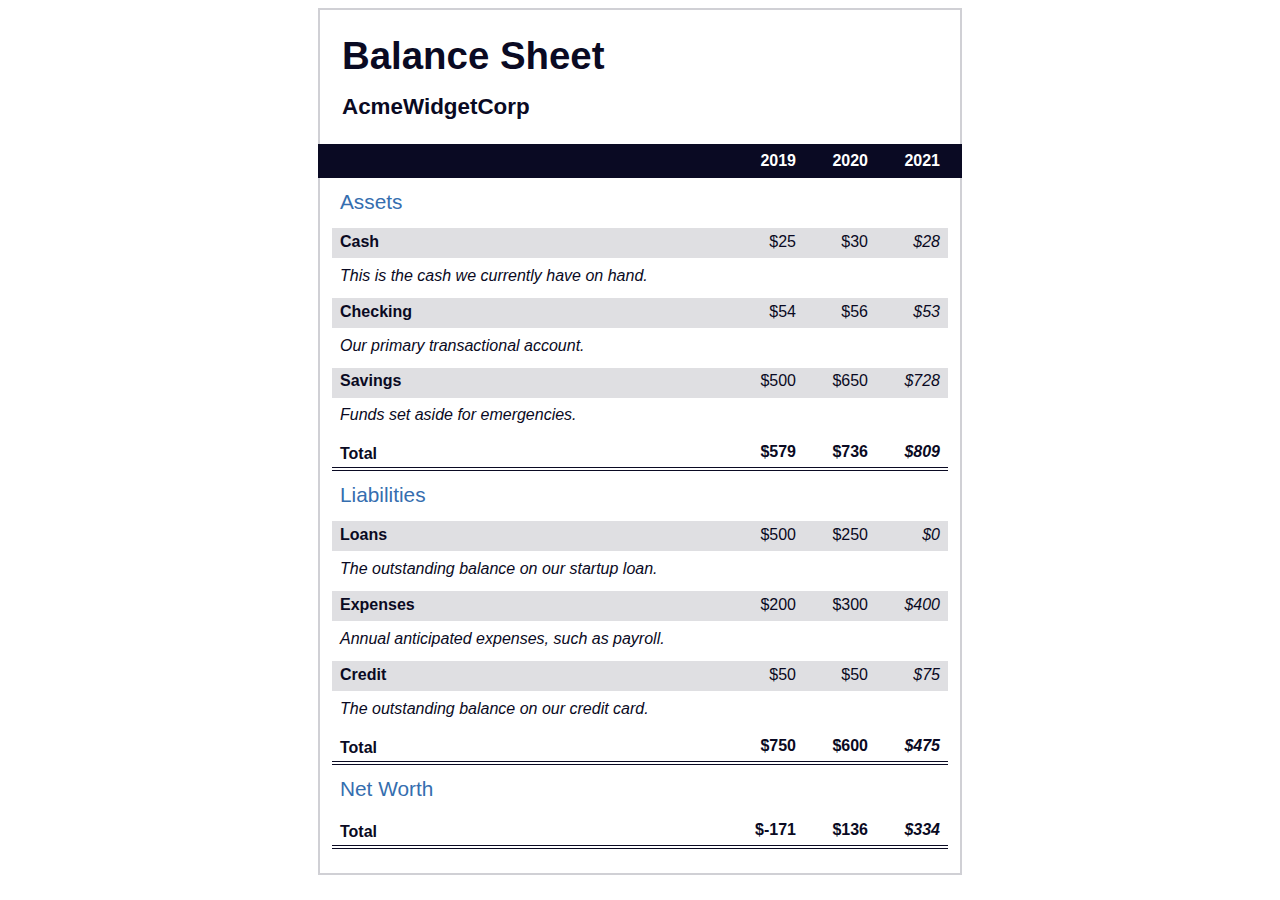
<file: balanceSheet/index.html>
<!DOCTYPE html>
<html lang="en">
  <head>
    <meta charset="UTF-8">
    <meta name="viewport" content="width=device-width, initial-scale=1.0">
    <title>Balance Sheet</title>
    <link rel="stylesheet" href="./styles.css">
  </head>
  <body>
    <main>
      <section>
        <h1>
          <span class="flex">
            <span>AcmeWidgetCorp</span>
            <span>Balance Sheet</span>
          </span>
        </h1>
        <div id="years" aria-hidden="true">
          <span class="year">2019</span>
          <span class="year">2020</span>
          <span class="year">2021</span>
        </div>
        <div class="table-wrap">
          <table>
            <caption>Assets</caption>
            <thead>
              <tr>
                <td></td>
                <th><span class="sr-only year">2019</span></th>
                <th><span class="sr-only year">2020</span></th>
                <th class="current"><span class="sr-only year">2021</span></th>
              </tr>
            </thead>
            <tbody>
              <tr class="data">
                <th>Cash <span class="description">This is the cash we currently have on hand.</span></th>
                <td>$25</td>
                <td>$30</td>
                <td class="current">$28</td>
              </tr>
              <tr class="data">
                <th>Checking <span class="description">Our primary transactional account.</span></th>
                <td>$54</td>
                <td>$56</td>
                <td class="current">$53</td>
              </tr>
              <tr class="data">
                <th>Savings <span class="description">Funds set aside for emergencies.</span></th>
                <td>$500</td>
                <td>$650</td>
                <td class="current">$728</td>
              </tr>
              <tr class="total">
                <th>Total <span class="sr-only">Assets</span></th>
                <td>$579</td>
                <td>$736</td>
                <td class="current">$809</td>
              </tr>
            </tbody>
          </table>
          <table>
            <caption>Liabilities</caption>
            <thead>
              <tr>
              <td></td>
              <th><span class="sr-only">2019</span></th>
              <th><span class="sr-only">2020</span></th>
              <th><span class="sr-only">2021</span></th>
              </tr>
            </thead>
            <tbody>
              <tr class="data">
                <th>Loans <span class="description">The outstanding balance on our startup loan.</span></th>
                <td>$500</td>
                <td>$250</td>
                <td class="current">$0</td>
              </tr>
              <tr class="data">
                <th>Expenses <span class="description">Annual anticipated expenses, such as payroll.</span></th>
                <td>$200</td>
                <td>$300</td>
                <td class="current">$400</td>
              </tr>
              <tr class="data">
                <th>Credit <span class="description">The outstanding balance on our credit card.</span></th>
                <td>$50</td>
                <td>$50</td>
                <td class="current">$75</td>
              </tr>
              <tr class="total">
                <th>Total <span class="sr-only">Liabilities</span></th>
                <td>$750</td>
                <td>$600</td>
                <td class="current">$475</td>
              </tr>
            </tbody>
          </table>
          <table>
            <caption>Net Worth</caption>
            <thead>
              <tr>
              <td></td>
              <th><span class="sr-only">2019</span></th>
              <th><span class="sr-only">2020</span></th>
              <th><span class="sr-only">2021</span></th>
              </tr>
            </thead>
            <tbody>
              <tr class="total">
                <th>Total <span class="sr-only">Net Worth</span></th>
                <td>$-171</td>
                <td>$136</td>
                <td class="current">$334</td>
              </tr>
            </tbody>
          </table>
        </div>
      </section>
    </main>
  </body>
</html>
</file>
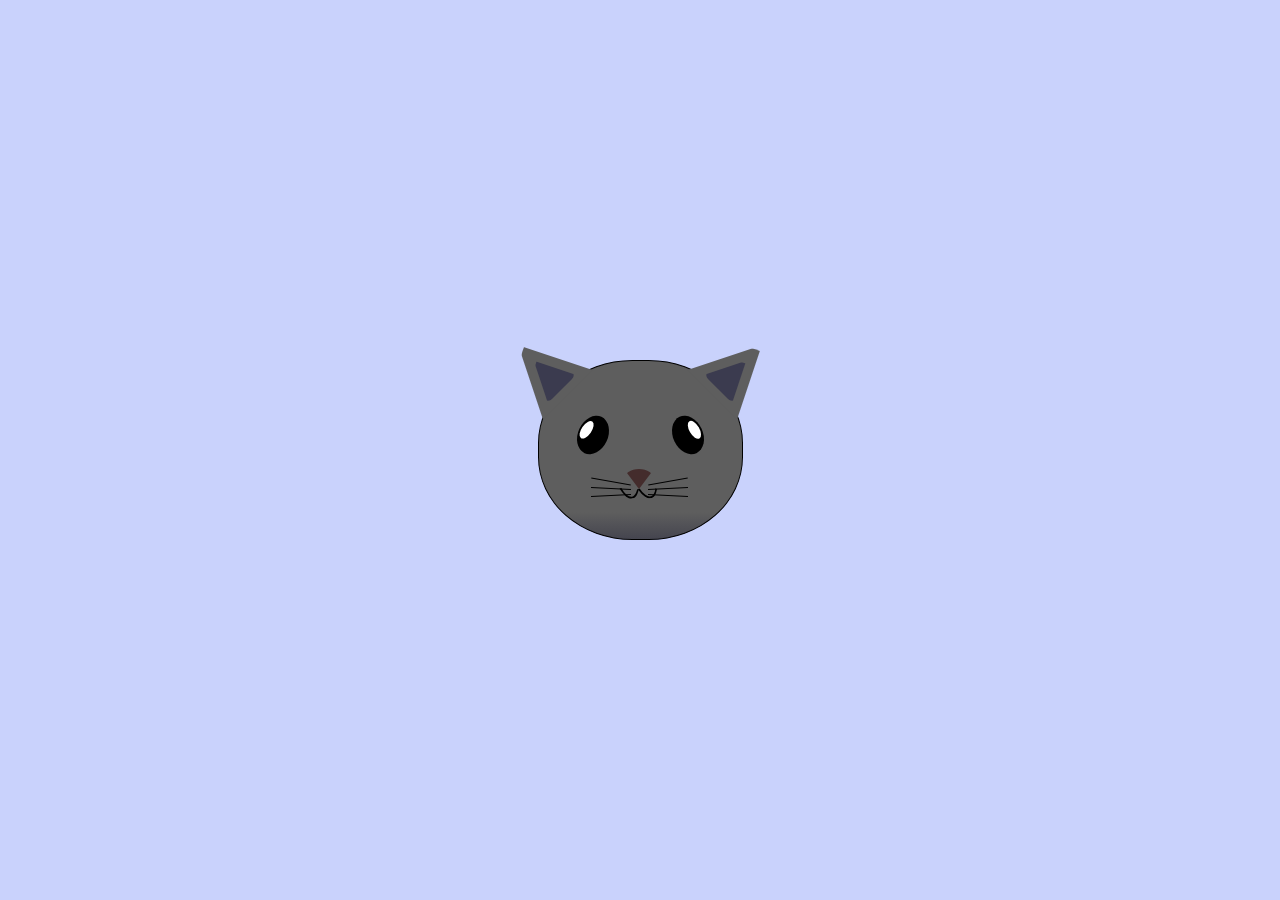
<file: catPainting/index.html>
<!DOCTYPE html>
<html lang="en">
<head>
    <meta charset="UTF-8">
    <title>fCC Cat Painting</title>
    <link rel="stylesheet" href="./styles.css">
</head>
<body>
    <main>
      <div class="cat-head">
        <div class="cat-ears">
          <div class="cat-left-ear">
            <div class="cat-left-inner-ear"></div>
          </div>
          <div class="cat-right-ear">
            <div class="cat-right-inner-ear"></div>
          </div>
        </div>

        <div class="cat-eyes">
          <div class="cat-left-eye">
            <div class="cat-left-inner-eye"></div>
          </div>
          <div class="cat-right-eye">
            <div class="cat-right-inner-eye"></div>
          </div>
        </div>

        <div class="cat-nose"></div>

        <div class="cat-mouth">
          <div class="cat-mouth-line-left"></div>
          <div class="cat-mouth-line-right"></div>
        </div>

        <div class="cat-whiskers">
          <div class="cat-whiskers-left">
            <div class="cat-whisker-left-top"></div>
            <div class="cat-whisker-left-middle"></div>
            <div class="cat-whisker-left-bottom"></div>
          </div>
          <div class="cat-whiskers-right">
            <div class="cat-whisker-right-top"></div>
            <div class="cat-whisker-right-middle"></div>
            <div class="cat-whisker-right-bottom"></div>
          </div>
        </div>

      </div>
    </main>
</body>
</html>
</file>
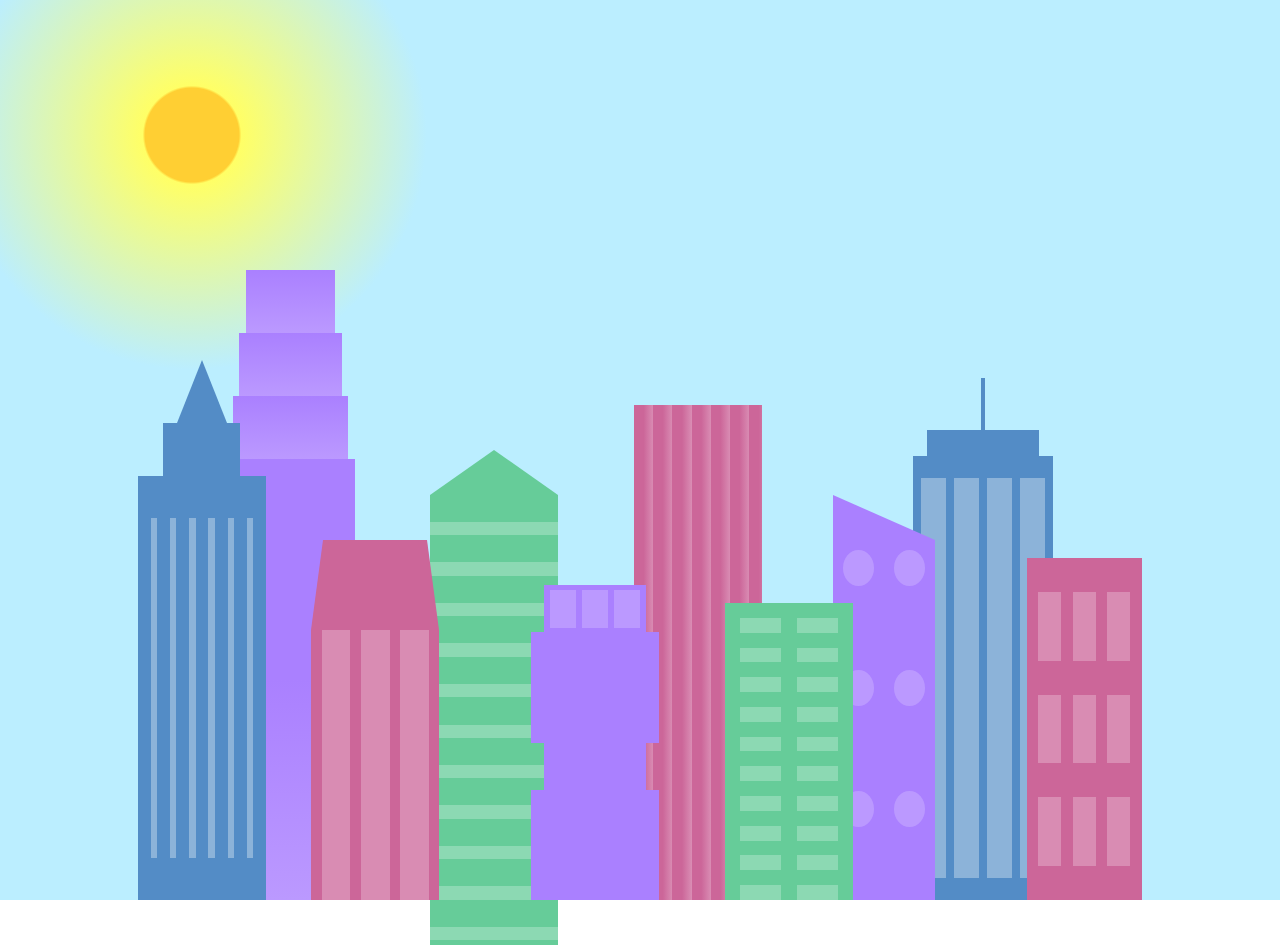
<file: citySkyLine/index.html>
<!DOCTYPE html>
<html lang="en">    
  <head>
    <meta charset="UTF-8">
    <title>City Skyline</title>
    <link href="styles.css" rel="stylesheet" />   
  </head>

  <body>
    <div class="background-buildings sky">
      <div></div>
      <div></div>
      <div class="bb1 building-wrap">
        <div class="bb1a bb1-window"></div>
        <div class="bb1b bb1-window"></div>
        <div class="bb1c bb1-window"></div>
        <div class="bb1d"></div>
      </div>
      <div class="bb2">
        <div class="bb2a"></div>
        <div class="bb2b"></div>
      </div>
      <div class="bb3"></div>
      <div></div>
      <div class="bb4 building-wrap">
        <div class="bb4a"></div>
        <div class="bb4b"></div>
        <div class="bb4c window-wrap">
          <div class="bb4-window"></div>
          <div class="bb4-window"></div>
          <div class="bb4-window"></div>
          <div class="bb4-window"></div>
        </div>
      </div>
      <div></div>
      <div></div>
    </div>

    <div class="foreground-buildings">
      <div></div>
      <div></div>
      <div class="fb1 building-wrap">
        <div class="fb1a"></div>
        <div class="fb1b"></div>
        <div class="fb1c"></div>
      </div>
      <div class="fb2">
        <div class="fb2a"></div>
        <div class="fb2b window-wrap">
          <div class="fb2-window"></div>
          <div class="fb2-window"></div>
          <div class="fb2-window"></div>
        </div>
      </div>
      <div></div>
      <div class="fb3 building-wrap">
        <div class="fb3a window-wrap">
          <div class="fb3-window"></div>
          <div class="fb3-window"></div>
          <div class="fb3-window"></div>
        </div>
        <div class="fb3b"></div>
        <div class="fb3a"></div>
        <div class="fb3b"></div>
      </div>
      <div class="fb4">
        <div class="fb4a"></div>
        <div class="fb4b">
          <div class="fb4-window"></div>
          <div class="fb4-window"></div>
          <div class="fb4-window"></div>
          <div class="fb4-window"></div>
          <div class="fb4-window"></div>
          <div class="fb4-window"></div>
        </div>
      </div>
      <div class="fb5"></div>
      <div class="fb6"></div>
      <div></div>
      <div></div>
    </div>
  </body>
</html>
</file>
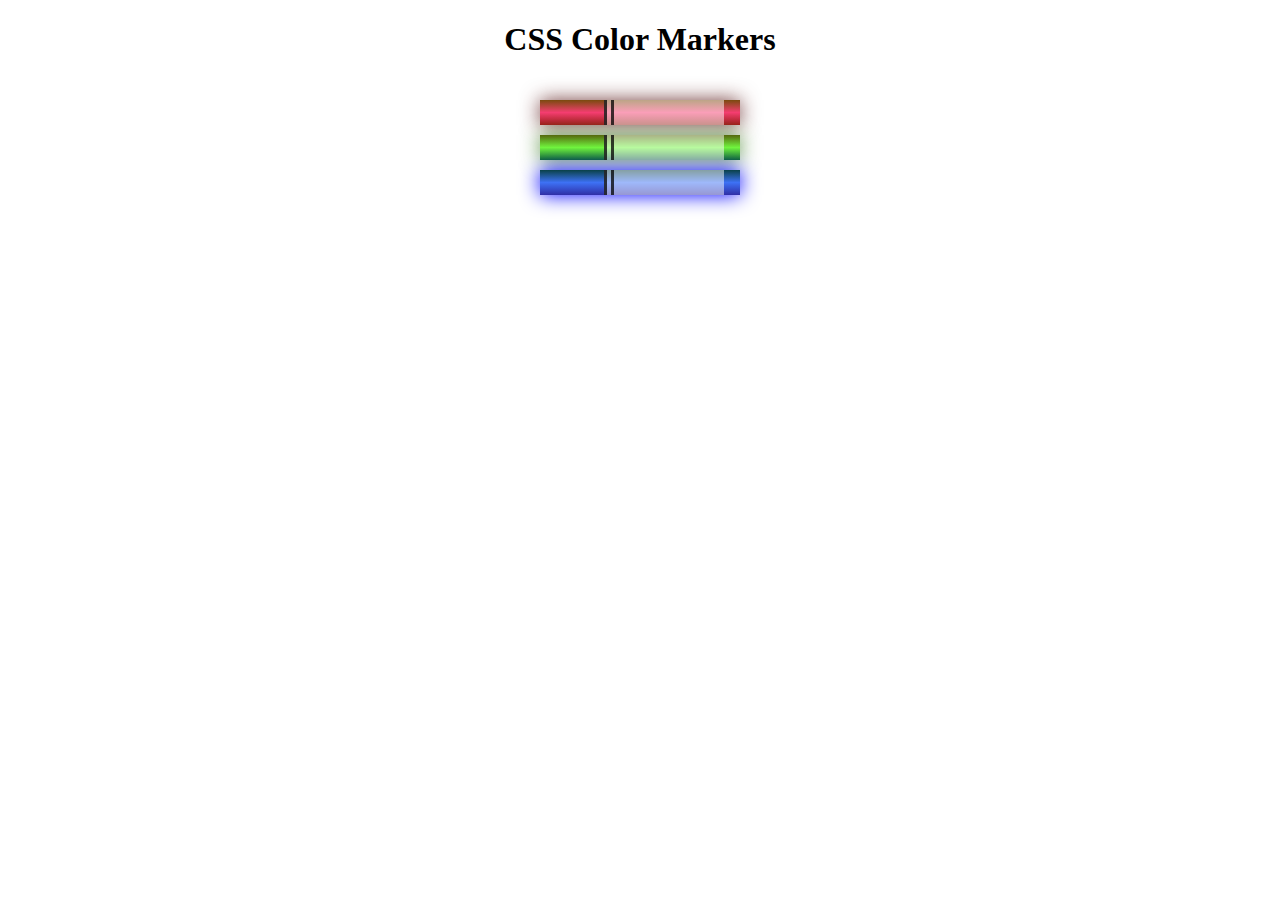
<file: colorMarkers/index.html>
<!DOCTYPE html>
<html lang="en">
  <head>
    <meta charset="utf-8">
    <meta name="viewport" content="width=device-width, initial-scale=1.0">
    <title>Colored Markers</title>
    <link rel="stylesheet" href="styles.css">
  </head>
  <body>
    <h1>CSS Color Markers</h1>
    <div class="container">
      <div class="marker red">
        <div class="cap"></div>
        <div class="sleeve"></div>
      </div>
      <div class="marker green">
        <div class="cap"></div>
        <div class="sleeve"></div>
      </div>
      <div class="marker blue">
        <div class="cap"></div>
        <div class="sleeve"></div>
      </div>
    </div>
  </body>
</html>
</file>
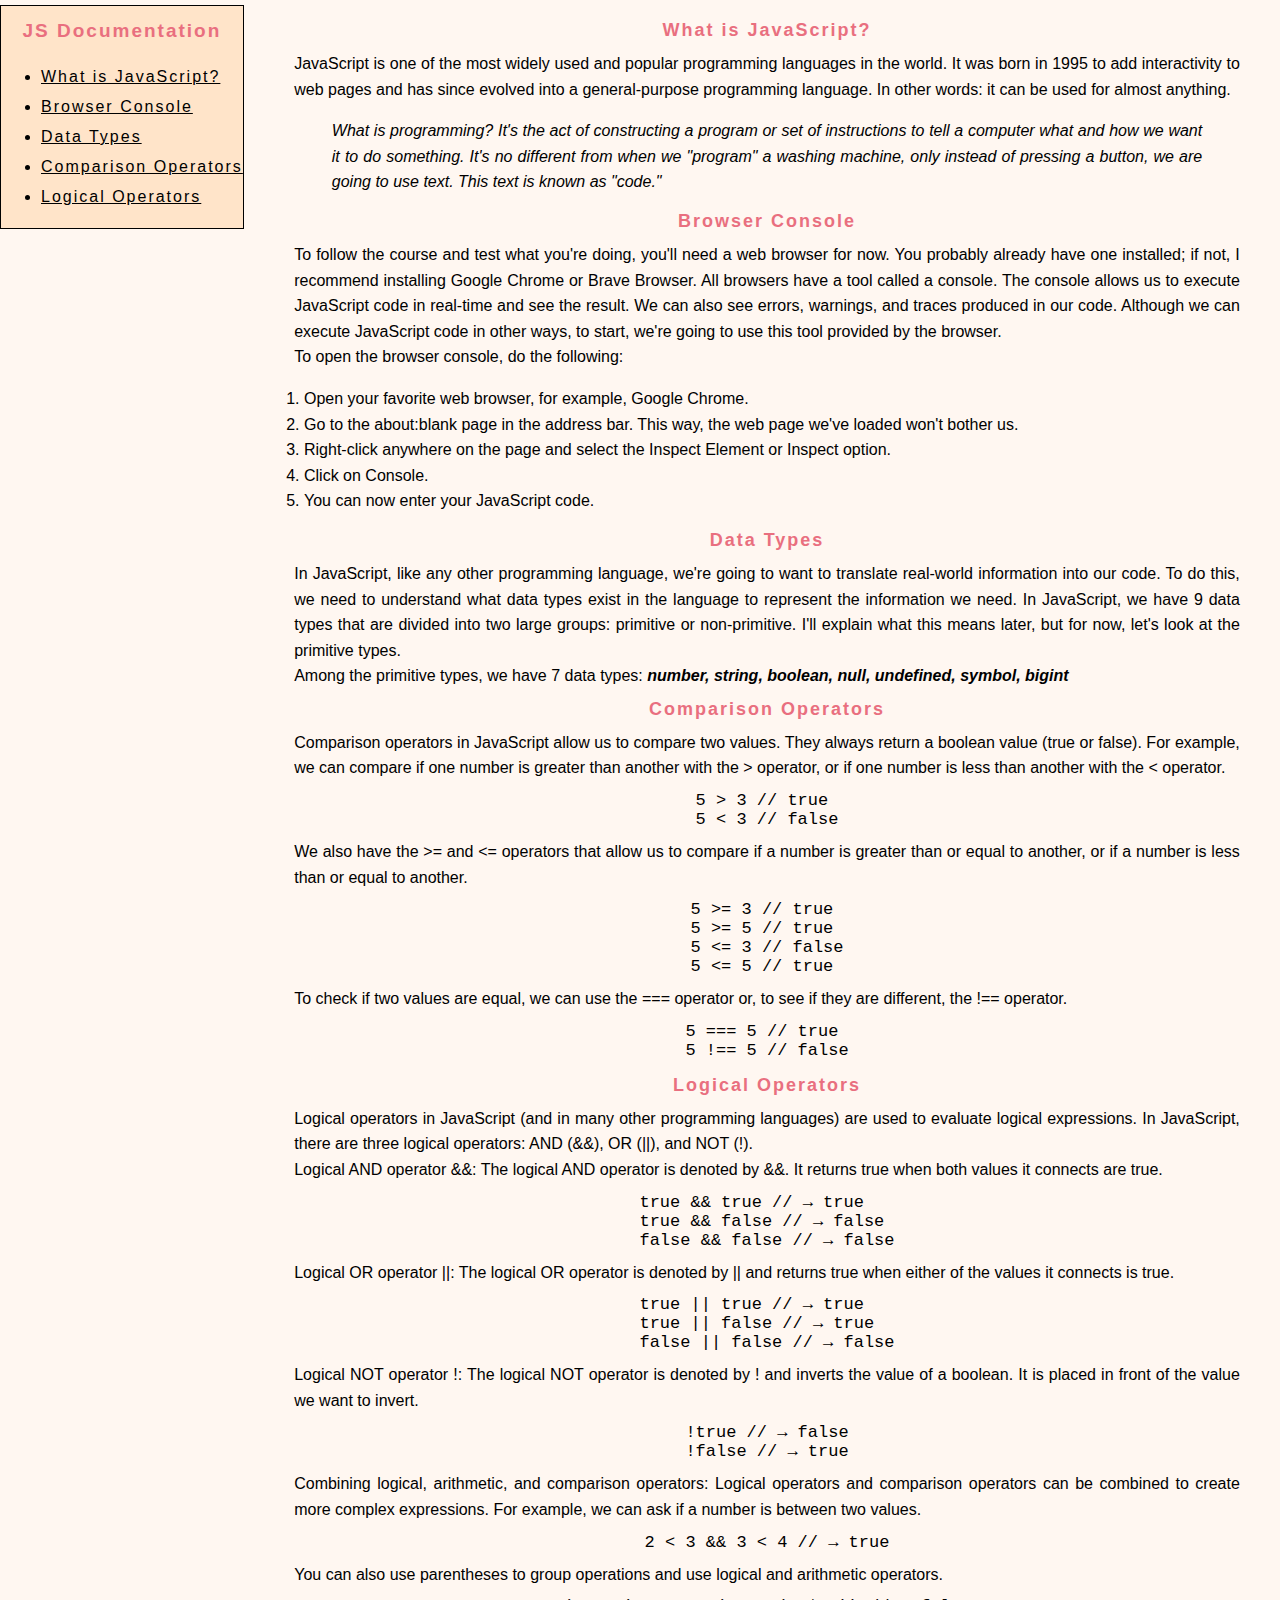
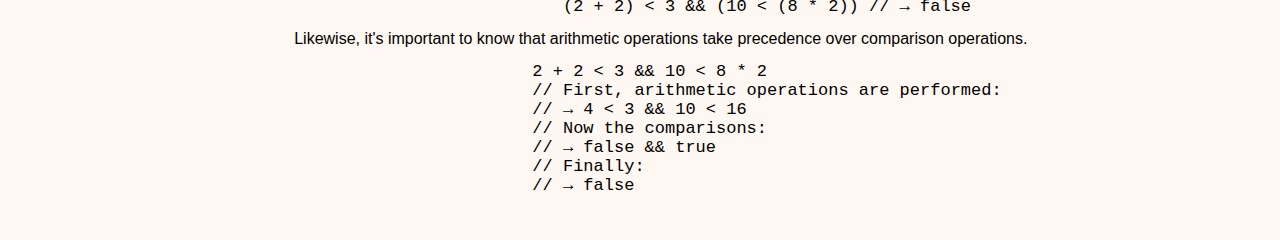
<file: documentation/index.html>
<!DOCTYPE html>
<html lang="en">

<head>
  <meta charset="utf-8">
  <meta name="viewport" content="width=device-width, initial-scale=1.0">
  <title>JS Documentation</title>
  <link rel="stylesheet" href="./styles.css">
</head>

<body>
  <nav id="navbar">
    <header id="nav-header">JS Documentation</header>
    <ul>
      <li><a class="nav-link" href="#What_is_JavaScript">What is JavaScript?</a></li>
      <li><a class="nav-link" href="#Browser_Console">Browser Console</a></li>
      <li><a class="nav-link" href="#Data_Types">Data Types</a></li>
      <li><a class="nav-link" href="#Comparison_Operators">Comparison Operators</a></li>
      <li><a class="nav-link" href="#Logical_Operators">Logical Operators</a></li>
    </ul>
  </nav>

  <main id="main-doc">

    <section class="main-section" id="What_is_JavaScript">
      <header>What is JavaScript?</header>
      <p>JavaScript is one of the most widely used and popular programming languages in the world. It was born in 1995
        to
        add interactivity to web pages and has since evolved into a general-purpose programming language. In other
        words:
        it can be used for almost anything.
      </p>
      <blockquote>
        <p>What is programming? It's the act of constructing a program or set of instructions to tell a computer what
          and
          how we want it to do something. It's no different from when we "program" a washing machine, only instead of
          pressing a button, we are going to use text. This text is known as "code."</p>
      </blockquote>
    </section>

    <section class="main-section" id="Browser_Console">
      <header>Browser Console</header>
      <p>To follow the course and test what you're doing, you'll need a web browser for now. You probably already have
        one
        installed; if not, I recommend installing Google Chrome or Brave Browser. All browsers have a tool called a
        console. The console allows us to execute JavaScript code in real-time and see the result. We can also see
        errors,
        warnings, and traces produced in our code. Although we can execute JavaScript code in other ways, to start,
        we're
        going to use this tool provided by the browser.</p>
      <p>To open the browser console, do the following:</p>
      <ol>
        <li>Open your favorite web browser, for example, Google Chrome.</li>
        <li>Go to the about:blank page in the address bar. This way, the web page we've loaded won't bother us.</li>
        <li>Right-click anywhere on the page and select the Inspect Element or Inspect option.</li>
        <li>Click on Console.</li>
        <li>You can now enter your JavaScript code.</li>
      </ol>
    </section>

    <section class="main-section" id="Data_Types">
      <header>Data Types</header>
      <p>In JavaScript, like any other programming language, we're going to want to translate real-world information
        into
        our code. To do this, we need to understand what data types exist in the language to represent the information
        we
        need. In JavaScript, we have 9 data types that are divided into two large groups: primitive or non-primitive.
        I'll
        explain what this means later, but for now, let's look at the primitive types.</p>
      <p>Among the primitive types, we have 7 data types: <strong><i>number, string, boolean, null, undefined, symbol,
            bigint</i></strong></p>
    </section>

    <section class="main-section" id="Comparison_Operators">
      <header>Comparison Operators</header>
      <p>Comparison operators in JavaScript allow us to compare two values. They always return a boolean value (true or
        false). For example, we can compare if one number is greater than another with the > operator, or if one number
        is
        less than another with the &lt; operator.</p>
      <code>
          5 > 3 // true<br>
          5 &lt; 3 // false
        </code>
      <p>We also have the >= and &lt;= operators that allow us to compare if a number is greater than or equal to
        another,
        or if a number is less than or equal to another.</p>
      <code>
          5 >= 3 // true<br>
          5 >= 5 // true<br>
          5 &lt;= 3 // false<br>
          5 &lt;= 5 // true<br>
        </code>
      <p>To check if two values are equal, we can use the === operator or, to see if they are different, the !==
        operator.</p>
      <code>
          5 === 5 // true<br>
          5 !== 5 // false<br>
        </code>
    </section>

    <section class="main-section" id="Logical_Operators">
      <header>Logical Operators</header>
      <p>Logical operators in JavaScript (and in many other programming languages) are used to evaluate logical
        expressions. In JavaScript, there are three logical operators: AND (&&), OR (||), and NOT (!).</p>
      <p>Logical AND operator &&: The logical AND operator is denoted by &&. It returns true when both values it
        connects
        are true.</p>
      <code>
          true && true // → true<br>
          true && false // → false<br>
          false && false // → false<br>
        </code>
      <p>Logical OR operator ||: The logical OR operator is denoted by || and returns true when either of the values it
        connects is true.</p>
      <code>
          true || true // → true<br>
          true || false // → true<br>
          false || false // → false<br>
        </code>
      <p>Logical NOT operator !: The logical NOT operator is denoted by ! and inverts the value of a boolean. It is
        placed
        in front of the value we want to invert.</p>
      <code>
          !true // → false<br>
          !false // → true<br>
        </code>
      <p>Combining logical, arithmetic, and comparison operators: Logical operators and comparison operators can be
        combined to create more complex expressions. For example, we can ask if a number is between two values.</p>
      <code>
          2 &lt; 3 && 3 &lt; 4 // → true
        </code>
      <p>You can also use parentheses to group operations and use logical and arithmetic operators.</p>
      <code>
          (2 + 2) &lt; 3 && (10 &lt; (8 * 2)) // → false
        </code>
      <p>Likewise, it's important to know that arithmetic operations take precedence over comparison operations.</p>
      <code>
          2 + 2 &lt; 3 && 10 &lt; 8 * 2<br>
          // First, arithmetic operations are performed:<br>
          // → 4 &lt; 3 && 10 &lt; 16<br>
          // Now the comparisons:<br>
          // → false && true<br>
          // Finally:<br>
          // → false<br>
        </code>
    </section>

  </main>

</body>

</html>
</file>
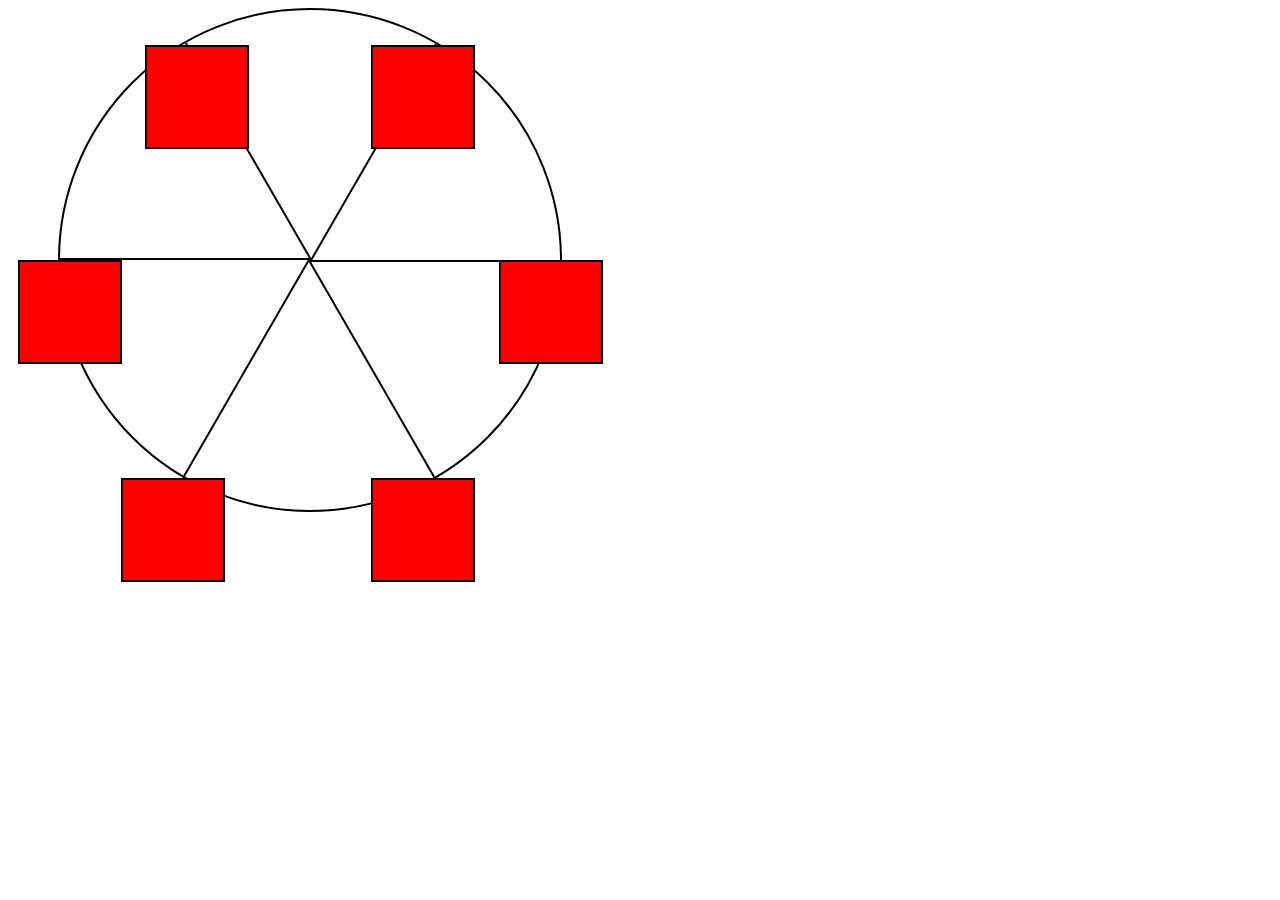
<file: ferrisWheel/index.html>
<!DOCTYPE html>
<html lang="en">
  <head>
    <meta charset="UTF-8">
    <title>Ferris Wheel</title>
    <link rel="stylesheet" href="./styles.css">
  </head>
  <body>
    <div class="wheel">
      <span class="line"></span>
      <span class="line"></span>
      <span class="line"></span>
      <span class="line"></span>
      <span class="line"></span>
      <span class="line"></span>

      <div class="cabin"></div>
      <div class="cabin"></div>
      <div class="cabin"></div>
      <div class="cabin"></div>
      <div class="cabin"></div>
      <div class="cabin"></div>
    </div>
  </body>
</html>
</file>
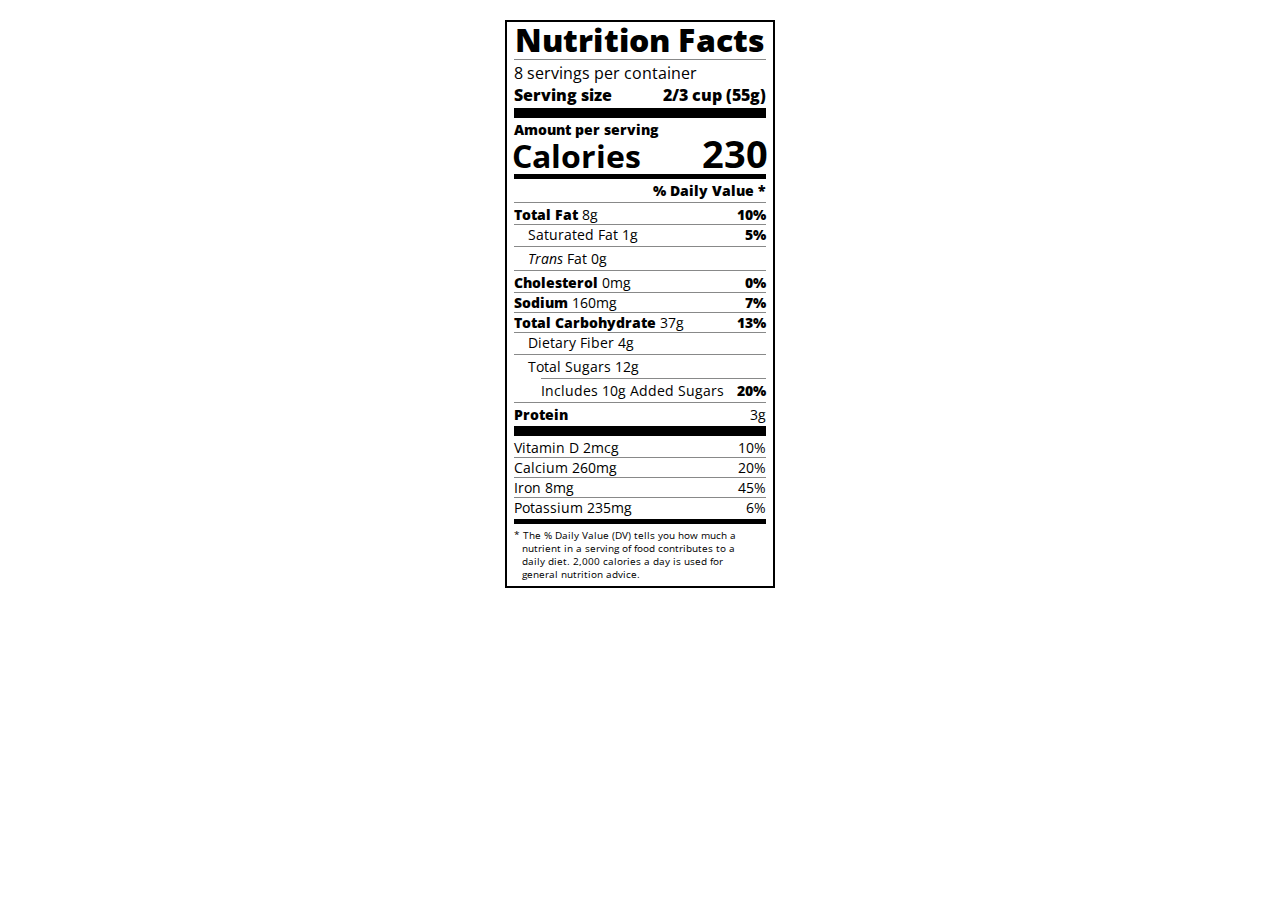
<file: nutritionLabels/index.html>
<!DOCTYPE html>
<html lang="en">

<head>
  <meta charset="UTF-8">
  <title>Nutrition Label</title>
  <link href="https://fonts.googleapis.com/css?family=Open+Sans:400,700,800" rel="stylesheet">
  <link href="./styles.css" rel="stylesheet">
</head>

<body>
  <div class="label">
    <header>
      <h1 class="bold">Nutrition Facts</h1>
      <div class="divider"></div>
      <p>8 servings per container</p>
      <p class="bold">Serving size <span>2/3 cup (55g)</span></p>
    </header>
    <div class="divider large"></div>
    <div class="calories-info">
      <div class="left-container">
        <h2 class="bold small-text">Amount per serving</h2>
        <p>Calories</p>
      </div>
      <span>230</span>
    </div>
    <div class="divider medium"></div>
    <div class="daily-value small-text">
      <p class="bold right no-divider">% Daily Value *</p>
      <div class="divider"></div>
      <p><span><span class="bold">Total Fat</span> 8g</span> <span class="bold">10%</span></p>
      <p class="indent no-divider">Saturated Fat 1g <span class="bold">5%</span></p>
      <div class="divider"></div>
      <p class="indent no-divider"><span><i>Trans</i> Fat 0g</span></p>
      <div class="divider"></div>
      <p><span><span class="bold">Cholesterol</span> 0mg</span> <span class="bold">0%</span></p>
      <p><span><span class="bold">Sodium</span> 160mg</span> <span class="bold">7%</span></p>
      <p><span><span class="bold">Total Carbohydrate</span> 37g</span> <span class="bold">13%</span></p>
      <p class="indent no-divider">Dietary Fiber 4g</p>
      <div class="divider"></div>
      <p class="indent no-divider">Total Sugars 12g</p>
      <div class="divider double-indent"></div>
      <p class="double-indent no-divider">Includes 10g Added Sugars <span class="bold">20%</span></p>
      <div class="divider"></div>
      <p class="no-divider"><span class="bold">Protein</span> 3g</p>
      <div class="divider large"></div>
      <p>Vitamin D 2mcg <span>10%</span></p>
      <p>Calcium 260mg <span>20%</span></p>
      <p>Iron 8mg <span>45%</span></p>
      <p class="no-divider">Potassium 235mg <span>6%</span></p>
    </div>
    <div class="divider medium"></div>
    <p class="note">* The % Daily Value (DV) tells you how much a nutrient in a serving of food contributes to a daily
      diet. 2,000 calories a day is used for general nutrition advice.</p>
  </div>
</body>
</html>
</file>
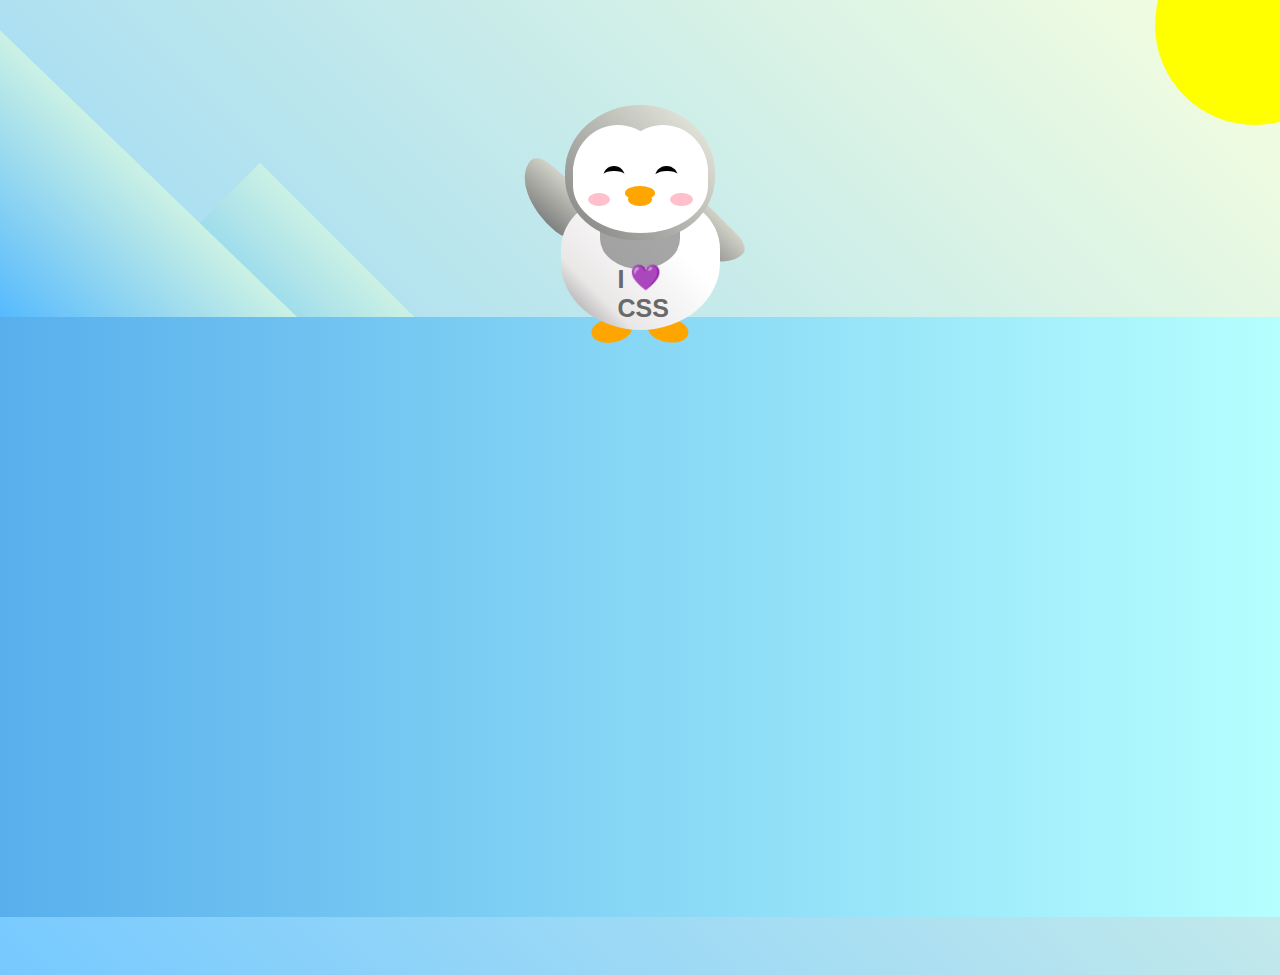
<file: penguinAnimation/index.html>
<!DOCTYPE html>
<html lang="en">
  <head>
    <meta charset="UTF-8" />
    <link rel="stylesheet" href="./styles.css" />
    <title>Penguin</title>
    <meta name="viewport" content="width=device-width, initial-scale=1.0" />
  </head>

  <body>
    <div class="left-mountain"></div>
    <div class="back-mountain"></div>
    <div class="sun"></div>
    <div class="penguin">
      <div class="penguin-head">
        <div class="face left"></div>
        <div class="face right"></div>
        <div class="chin"></div>
        <div class="eye left">
          <div class="eye-lid"></div>
        </div>
        <div class="eye right">
          <div class="eye-lid"></div>
        </div>
        <div class="blush left"></div>
        <div class="blush right"></div>
        <div class="beak top"></div>
        <div class="beak bottom"></div>
      </div>
      <div class="shirt">
        <div>💜</div>
        <p>I CSS</p>
      </div> 
      <div class="penguin-body">
        <div class="arm left"></div>
        <div class="arm right"></div>
        <div class="foot left"></div>
        <div class="foot right"></div>
      </div>
    </div>

    <div class="ground"></div>
  </body>
</html>
</file>
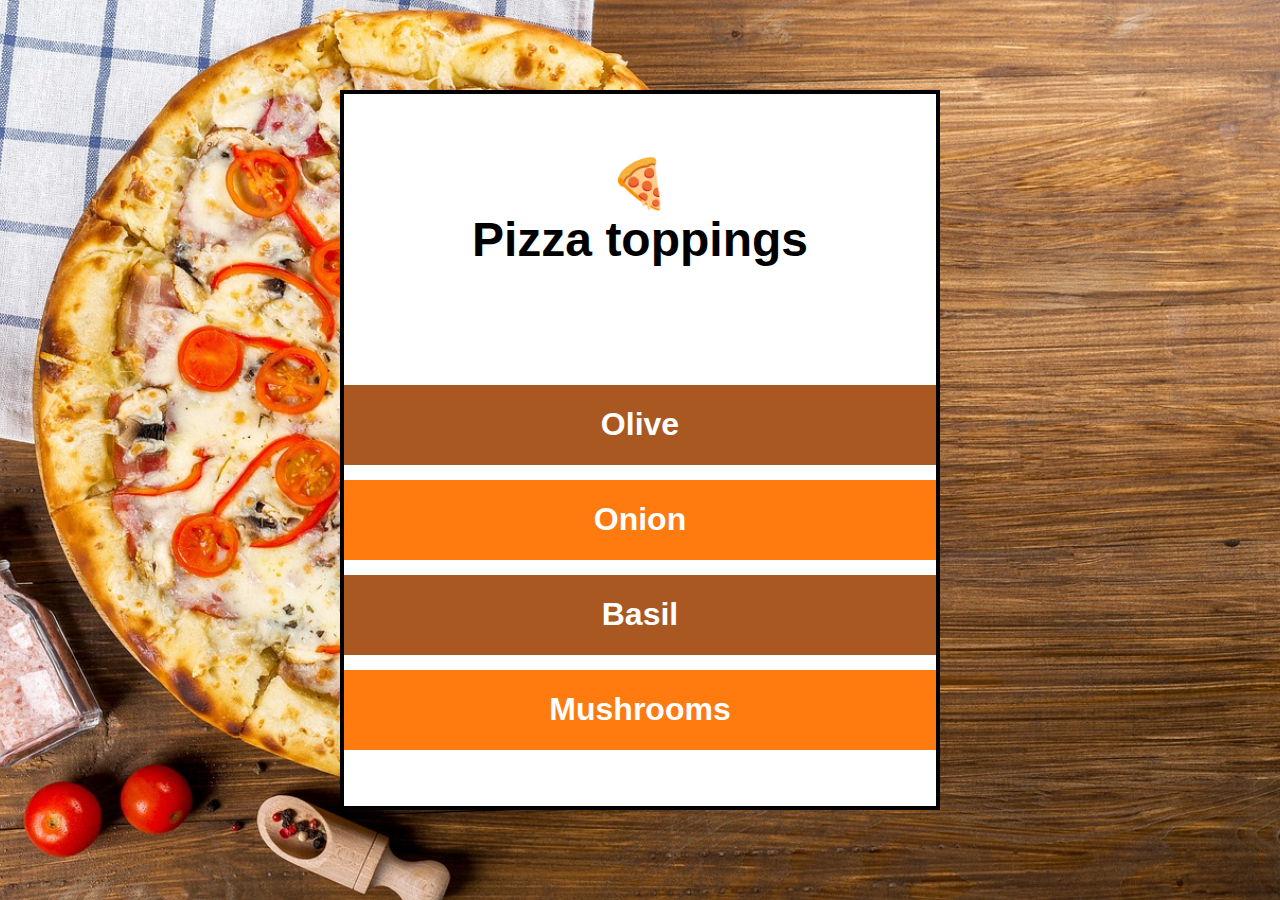
<file: pizzaToppings/index.html>
<!DOCTYPE html>
<html lang="en">
    <head>
        <meta charset="UTF-8">
        <meta name="viewport" content="width=device-width, initial-scale=1.0">
        <link rel="stylesheet" href="styles.css">
        <link rel="icon" type="image/png" href="img/favicon.png">
        <title>Pizza Toppings</title>
    </head> 
    <body>
        <div id="container">
            <h1 id="title">🍕<br>Pizza toppings</h1>
            <ul id="toppings-list">
                <li class="topping brown-background" id="olive">Olive</li>
                <li class="topping orange-background">Onion</li>
                <li class="topping brown-background" id="basil">Basil</li>
                <li class="topping orange-background">Mushrooms</li>
            </ul>
         </div>
        <script src="script.js"></script>
    </body>
</html>
</file>
<file: balanceSheet/styles.css>
span[class~="sr-only"] {
  border: 0 !important;
  clip: rect(1px, 1px, 1px, 1px) !important;
  clip-path: inset(50%) !important;
  height: 1px !important;
  width: 1px !important;
  position: absolute !important;
  overflow: hidden !important;
  white-space: nowrap !important;
  padding: 0 !important;
  margin: -1px !important;
}

html {
  box-sizing: border-box;
}

body {
  font-family: sans-serif;
  color: #0a0a23;
}

h1 {
  max-width: 37.25rem;
  margin: 0 auto;
  padding: 1.5rem 1.25rem;
}

h1 .flex {
  display: flex;
  flex-direction: column-reverse;
  gap: 1rem;
}

h1 .flex span:first-of-type {
  font-size: 0.7em;
}

h1 .flex span:last-of-type {
  font-size: 1.2em;
}

section {
  max-width: 40rem;
  margin: 0 auto;
  border: 2px solid #d0d0d5;
}

#years {
  display: flex;
  justify-content: flex-end;
  position: sticky;
  z-index: 999;
  top: 0;
  background: #0a0a23;
  color: #fff;
  padding: 0.5rem calc(1.25rem + 2px) 0.5rem 0;
  margin: 0 -2px;
}

#years span[class] {
  font-weight: bold;
  width: 4.5rem;
  text-align: right;
}

.table-wrap {
  padding: 0 0.75rem 1.5rem 0.75rem;
}

table {
  border-collapse: collapse;
  border: 0;
  width: 100%;
  position: relative;
  margin-top: 3rem;
}

table caption {
  color: #356eaf;
  font-size: 1.3em;
  font-weight: normal;
  position: absolute;
  top: -2.25rem;
  left: 0.5rem;
}

tbody td {
  width: 100vw;
  min-width: 4rem;
  max-width: 4rem;
}

tbody th {
  width: calc(100% - 12rem);
}

tr[class="total"] {
  border-bottom: 4px double #0a0a23;
  font-weight: bold;
}

tr[class="total"] th {
  text-align: left;
  padding: 0.5rem 0 0.25rem 0.5rem;
}

tr.total td {
  text-align: right;
  padding: 0 0.25rem;
}

tr.total td:nth-of-type(3) {
  padding-right: 0.5rem;
}

tr.total:hover {
  background-color: #99c9ff;
}

td.current {
  font-style: italic;
}

tr.data {
  background-image: linear-gradient(to bottom, #dfdfe2 1.845rem, white 1.845rem);
}

tr.data th {
  text-align: left;
  padding-top: 0.3rem;
  padding-left: 0.5rem;
}

tr.data th .description {
  display: block;
  font-weight: normal;
  font-style: italic;
  padding: 1rem 0 0.75rem;
  margin-right: -13.5rem;
}

tr.data td {
  vertical-align: top;
  padding: 0.3rem 0.25rem 0;
  text-align: right;
}

tr.data td:last-of-type{
  padding-right:0.5rem;
}
</file>
<file: catPainting/styles.css>
* {
  box-sizing: border-box;
}

body {
  background-color: #c9d2fc;
}

.cat-head {
  position: absolute;
  right: 0;
  left: 0;
  top: 0;
  bottom: 0;
  margin: auto;
  background: linear-gradient(#5e5e5e 85%, #45454f 100%);
  width: 205px;
  height: 180px;
  border: 1px solid #000;
  border-radius: 46%;
}

.cat-left-ear {
  position: absolute;
  top: -26px;
  left: -31px;
  z-index: 1;
  border-top-left-radius: 90px;
  border-top-right-radius: 10px;
  transform: rotate(-45deg);
  border-left: 35px solid transparent;
  border-right: 35px solid transparent;
  border-bottom: 70px solid #5e5e5e;
}

.cat-right-ear {
  position: absolute;
  top: -26px;
  left: 163px;
  z-index: 1;
  transform: rotate(45deg);
  border-top-left-radius: 90px;
  border-top-right-radius: 10px;
  border-left: 35px solid transparent;
  border-right: 35px solid transparent;
  border-bottom: 70px solid #5e5e5e;
}

.cat-left-inner-ear {
  position: absolute;
  top: 22px;
  left: -20px;
  border-top-left-radius: 90px;
  border-top-right-radius: 10px;
  border-bottom-right-radius: 40%;
  border-bottom-left-radius: 40%;
  border-left: 20px solid transparent;
  border-right: 20px solid transparent;
  border-bottom: 40px solid #3b3b4f;
}

.cat-right-inner-ear {
  position: absolute;
  top: 22px;
  left: -20px;
  border-top-left-radius: 90px;
  border-top-right-radius: 10px;
  border-bottom-right-radius: 40%;
  border-bottom-left-radius: 40%;
  border-left: 20px solid transparent;
  border-right: 20px solid transparent;
  border-bottom: 40px solid #3b3b4f;
}

.cat-left-eye {
  position: absolute;
  top: 54px;
  left: 39px;
  border-radius: 60%;
  transform: rotate(25deg);
  width: 30px;
  height: 40px;
  background-color: #000;
}

.cat-right-eye {
  position: absolute;
  top: 54px;
  left: 134px;
  border-radius: 60%;
  transform: rotate(-25deg);
  width: 30px;
  height: 40px;
  background-color: #000;
}

.cat-left-inner-eye {
  position: absolute;
  top: 8px;
  left: 2px;
  width: 10px;
  height: 20px;
  transform: rotate(10deg);
  background-color: #fff;
  border-radius: 60%;
}

.cat-right-inner-eye {
  position: absolute;
  top: 8px;
  left: 18px;
  transform: rotate(-5deg);
  width: 10px;
  height: 20px;
  background-color: #fff;
  border-radius: 60%;
}

.cat-nose {
  position: absolute;
  top: 108px;
  left: 85px;
  border-top-left-radius: 50%;
  border-bottom-right-radius: 50%;
  border-bottom-left-radius: 50%;
  transform: rotate(180deg);
  border-left: 15px solid transparent;
  border-right: 15px solid transparent;
  border-bottom: 20px solid #442c2c;
}

.cat-mouth div {
  width: 30px;
  height: 50px;
  border: 2px solid #000;
  border-radius: 190%/190px 150px 0 0;
  border-color: black transparent transparent transparent;
}

.cat-mouth-line-left {
  position: absolute;
  top: 88px;
  left: 74px;
  transform: rotate(170deg);
}

.cat-mouth-line-right {
  position: absolute;
  top: 88px;
  left: 91px;
  transform: rotate(165deg);
}

.cat-whiskers-left div {
  width: 40px;
  height: 1px;
  background-color: #000;
}

.cat-whiskers-right div {
  width: 40px;
  height: 1px;
  background-color: #000;
}

.cat-whisker-left-top {
  position: absolute;
  top: 120px;
  left: 52px;
  transform: rotate(10deg);
}

.cat-whisker-left-middle {
  position: absolute;
  top: 127px;
  left: 52px;
  transform: rotate(3deg);
}

.cat-whisker-left-bottom {
  position: absolute;
  top: 134px;
  left: 52px;
  transform: rotate(-3deg);
}

.cat-whisker-right-top {
  position: absolute;
  top: 120px;
  left: 109px;
  transform: rotate(-10deg);
}

.cat-whisker-right-middle {
  position: absolute;
  top: 127px;
  left: 109px;
  transform: rotate(-3deg);
}

.cat-whisker-right-bottom {
  position: absolute;
  top: 134px;
  left: 109px;
transform:rotate(3deg);
}
</file>
<file: citySkyLine/styles.css>
:root {
    --building-color1: #aa80ff;
    --building-color2: #66cc99;
    --building-color3: #cc6699;
    --building-color4: #538cc6;
    --window-color1: #bb99ff;
    --window-color2: #8cd9b3;
    --window-color3: #d98cb3;
    --window-color4: #8cb3d9;
  }
  
  * {
    box-sizing: border-box;
  }
  
  body {
    height: 100vh;
    margin: 0;
    overflow: hidden;
  }
  
  .background-buildings, .foreground-buildings {
    width: 100%;
    height: 100%;
    display: flex;
    align-items: flex-end;
    justify-content: space-evenly;
    position: absolute;
    top: 0;
  }
  
  .building-wrap {
    display: flex;
    flex-direction: column;
    align-items: center;
  }
  
  .window-wrap {
    display: flex;
    align-items: center;
    justify-content: space-evenly;
  }
  
  .sky {
    background: radial-gradient(
        closest-corner circle at 15% 15%,
        #ffcf33,
        #ffcf33 20%,
        #ffff66 21%,
        #bbeeff 100%
      );
  }
  
  /* BACKGROUND BUILDINGS - "bb" stands for "background building". */
  .bb1 {
    width: 10%;
    height: 70%;
  }
  
  .bb1a {
    width: 70%;
  }
    
  .bb1b {
    width: 80%;
  }
    
  .bb1c {
    width: 90%;
  }
  
  .bb1d {
    width: 100%;
    height: 70%;
    background: linear-gradient(
        var(--building-color1) 50%,
        var(--window-color1)
      );
  }
  
  .bb1-window {
    height: 10%;
    background: linear-gradient(
        var(--building-color1),
        var(--window-color1)
      );
  }
  
  .bb2 {
    width: 10%;
    height: 50%;
  }
  
  .bb2a {
    border-bottom: 5vh solid var(--building-color2);
    border-left: 5vw solid transparent;
    border-right: 5vw solid transparent;
  }
  
  .bb2b {
    width: 100%;
    height: 100%;
    background: repeating-linear-gradient(
        var(--building-color2),
        var(--building-color2) 6%,
        var(--window-color2) 6%,
        var(--window-color2) 9%
      );
  }
  
  .bb3 {
    width: 10%;
    height: 55%;
    background: repeating-linear-gradient(
        90deg,
        var(--building-color3),
        var(--building-color3),
        var(--window-color3) 15%
      );
  }
  
  .bb4 {
    width: 11%;
    height: 58%;
  }
  
  .bb4a {
    width: 3%;
    height: 10%;
    background-color: var(--building-color4);
  }
  
  .bb4b {
    width: 80%;
    height: 5%;
    background-color: var(--building-color4);
  }
    
  .bb4c {
    width: 100%;
    height: 85%;
    background-color: var(--building-color4);
  }
  
  .bb4-window {
    width: 18%;
    height: 90%;
    background-color: var(--window-color4);
  }
  
  /* FOREGROUND BUILDINGS - "fb" stands for "foreground building" */
  .fb1 {
    width: 10%;
    height: 60%;
  }
  
  .fb1a {
    border-bottom: 7vh solid var(--building-color4);
    border-left: 2vw solid transparent;
    border-right: 2vw solid transparent;
  }
  
  .fb1b {
    width: 60%;
    height: 10%;
    background-color: var(--building-color4);
  }
    
  .fb1c {
    width: 100%;
    height: 80%;
    background: repeating-linear-gradient(
        90deg,
        var(--building-color4),
        var(--building-color4) 10%,
        transparent 10%,
        transparent 15%
      ),
      repeating-linear-gradient(
        var(--building-color4),
        var(--building-color4) 10%,
        var(--window-color4) 10%,
        var(--window-color4) 90%
      );
  }
  
  .fb2 {
    width: 10%;
    height: 40%;
  }
  
  .fb2a {
    width: 100%;
    border-bottom: 10vh solid var(--building-color3);
    border-left: 1vw solid transparent;
    border-right: 1vw solid transparent;
  }
  
  .fb2b {
    width: 100%;
    height: 75%;
    background-color: var(--building-color3);
  }
  
  .fb2-window {
    width: 22%;
    height: 100%;
    background-color: var(--window-color3);
  }
  
  .fb3 {
    width: 10%;
    height: 35%;
  }
    
  .fb3a {
    width: 80%;
    height: 15%;
    background-color: var(--building-color1);
  }
    
  .fb3b {
    width: 100%;
    height: 35%;
    background-color: var(--building-color1);
  }
  
  .fb3-window {
    width: 25%;
    height: 80%;
    background-color: var(--window-color1);
  }
  
  .fb4 {
    width: 8%;
    height: 45%;
    position: relative;
    left: 10%;
  }
  
  .fb4a {
    border-top: 5vh solid transparent;
    border-left: 8vw solid var(--building-color1);
  }
  
  .fb4b {
    width: 100%;
    height: 89%;
    background-color: var(--building-color1);
    display: flex;
    flex-wrap: wrap;
  }
  
  .fb4-window {
    width: 30%;
    height: 10%;
    border-radius: 50%;
    background-color: var(--window-color1);
    margin: 10%;
  }
  
  .fb5 {
    width: 10%;
    height: 33%;
    position: relative;
    right: 10%;
    background: repeating-linear-gradient(
        var(--building-color2),
        var(--building-color2) 5%,
        transparent 5%,
        transparent 10%
      ),
      repeating-linear-gradient(
        90deg,
        var(--building-color2),
        var(--building-color2) 12%,
        var(--window-color2) 12%,
        var(--window-color2) 44%
      );
  }
  
  .fb6 {
    width: 9%;
    height: 38%;
    background: repeating-linear-gradient(
        90deg,
        var(--building-color3),
        var(--building-color3) 10%,
        transparent 10%,
        transparent 30%
      ),
      repeating-linear-gradient(
        var(--building-color3),
        var(--building-color3) 10%,
        var(--window-color3) 10%,
        var(--window-color3) 30%
      );
  }
  
  @media (max-width: 1000px) {
    :root {
      --building-color1: #000;
      --building-color2: #000;
      --building-color3: #000;
      --building-color4: #000;
    }
    .sky {
      background: radial-gradient(
          closest-corner circle at 15% 15%,
          #ccc,
          #ccc 20%,
          #445 21%,
          #223 100%
        );
    }
  }
</file>
<file: colorMarkers/styles.css>
h1 {
  text-align: center;
}

.container {
  background-color: rgb(255, 255, 255);
  padding: 10px 0;
}

.marker {
  width: 200px;
  height: 25px;
  margin: 10px auto;
}

.cap {
  width: 60px;
  height: 25px;
}

.sleeve {
  width: 110px;
  height: 25px;
  background-color: rgba(255, 255, 255, 0.5);
  border-left: 10px double rgba(0, 0, 0, 0.75);
}

.cap, .sleeve {
  display: inline-block;
}

.red {
  background: linear-gradient(rgb(122, 74, 14), rgb(245, 62, 113), rgb(162, 27, 27));
  box-shadow: 0 0 20px 0 rgba(83, 14, 14, 0.8);
}

.green {
  background: linear-gradient(#55680D, #71F53E, #116C31);
  box-shadow: 0 0 20px 0 #3B7E20CC;
}

.blue {
  background: linear-gradient(hsl(186, 76%, 16%), hsl(223, 90%, 60%), hsl(240, 56%, 42%));
  box-shadow: 0 0 20px 0 blue;
}
</file>
<file: documentation/styles.css>
body{
    font-family:Arial, Helvetica, sans-serif;
    margin:0;
    padding:0;
    background-color:#FFF7F1;
  }
  
  #navbar{
    position:fixed;
    margin-top:5px;
    background-color:#FFE4C9;
    letter-spacing: 2px;
    line-height: 30px;
    max-width:250px;
  }
  
  #nav-header{
    text-align:center;
    margin:10px;
    font-size:19px;
  }

  a{
    color: black;
  }
  a:hover{
    color: #E78895;
  }
   
  #main-doc p{
      text-align: justify;
      line-height: 1.6;
      max-width: 94%;
      margin: 0 auto;
  }
  
  #main-doc header{
  text-align: center;
  letter-spacing: 2px;
  font-size:18px;
  margin:10px;
  }
  
  blockquote{
    font-style: oblique;
  }
  
   ol{
     line-height: 1.6;
  
   }
  
  #main-doc{
    padding:10px;
    position:absolute;
    margin-left: 254px;
    
  }
  
  code{
      display: flex;
      justify-content: space-around;
      font-size:17px;
      color:black;
      padding:5px;
      margin:5px;
  }
  
  header{
    font-weight:bold;
    color:#e96f7f;
  
  }
  
  nav{
    border:1px solid black;
  }
  
  @media screen and (max-width: 1052px){
    #navbar{
      position:fixed;
    margin-top:5px;
    background-color:#FFE4C9;
    letter-spacing: 2px;
    line-height: 30px;
    max-width:250px;
    }
  }
</file>
<file: ferrisWheel/styles.css>
.wheel {
    border: 2px solid black;
    border-radius: 50%;
    margin-left: 50px;
    position: absolute;
    height: 55vw;
    width: 55vw;
    max-width: 500px;
    max-height: 500px;
    animation-name: wheel;
    animation-duration: 10s;
    animation-iteration-count: infinite;
    animation-timing-function: linear;
  }
  
  .line {
    background-color: black;
    width: 50%;
    height: 2px;
    position: absolute;
    top: 50%;
    left: 50%;
    transform-origin: 0% 0%;
  }
  
  .line:nth-of-type(2) {
    transform: rotate(60deg);
  }
  .line:nth-of-type(3) {
    transform: rotate(120deg);
  }
  .line:nth-of-type(4) {
    transform: rotate(180deg);
  }
  .line:nth-of-type(5) {
    transform: rotate(240deg);
  }
  .line:nth-of-type(6) {
    transform: rotate(300deg);
  }
  
  .cabin {
    background-color: red;
    width: 20%;
    height: 20%;
    position: absolute;
    border: 2px solid;
    transform-origin: 50% 0%;
    animation: cabins 10s ease-in-out infinite;
  }
  
  .cabin:nth-of-type(1) {
    right: -8.5%;
    top: 50%;
  }
  .cabin:nth-of-type(2) {
    right: 17%;
    top: 93.5%;
  }
  .cabin:nth-of-type(3) {
    right: 67%;
    top: 93.5%;
  }
  .cabin:nth-of-type(4) {
    left: -8.5%;
    top: 50%;
  }
  .cabin:nth-of-type(5) {
    left: 17%;
    top: 7%;
  }
  .cabin:nth-of-type(6) {
    right: 17%;
    top: 7%;
  }
  
  @keyframes wheel {
     0% {
       transform: rotate(0deg);
     }
     100% {
       transform: rotate(360deg);
     }
  }
  
  @keyframes cabins {
    0% {
      transform: rotate(0deg);
    }
    25% {
      background-color: yellow;
    }
    50% {
      background-color: purple;
    }
    75%{
      background-color:yellow;
    }
    100% {
      transform: rotate(-360deg);
    }
  }
</file>
<file: nutritionLabels/styles.css>
* {
  box-sizing: border-box;
}

html {
  font-size: 16px;
}

body {
  font-family: 'Open Sans', sans-serif;
}

.label {
  border: 2px solid black;
  width: 270px;
  margin: 20px auto;
  padding: 0 7px;
}

header h1 {
  text-align: center;
  margin: -4px 0;
  letter-spacing: 0.15px
}

p {
  margin: 0;
  display: flex;
  justify-content: space-between;
}

.divider {
  border-bottom: 1px solid #888989;
  margin: 2px 0;
}

.bold {
  font-weight: 800;
}

.large {
  height: 10px;
}

.large, .medium {
  background-color: black;
  border: 0;
}

.medium {
  height: 5px;
}

.small-text {
  font-size: 0.85rem;
}


.calories-info {
  display: flex;
  justify-content: space-between;
  align-items: flex-end;
}

.calories-info h2 {
  margin: 0;
}

.left-container p {
  margin: -5px -2px;
  font-size: 2em;
  font-weight: 700;
}

.calories-info span {
  margin: -7px -2px;
  font-size: 2.4em;
  font-weight: 700;
}

.right {
  justify-content: flex-end;
}

.indent {
  margin-left: 1em;
}

.double-indent {
  margin-left: 2em;
}

.daily-value p:not(.no-divider) {
  border-bottom: 1px solid #888989;
}

.note {
  font-size: 0.6rem;
  margin: 5px 0;
  padding:0 8px;
  text-indent:-8px;
}
</file>
<file: penguinAnimation/styles.css>
:root {
  --penguin-face: white;
  --penguin-picorna: orange;
  --penguin-skin: gray;
}

body {
  background: linear-gradient(45deg, rgb(118, 201, 255), rgb(247, 255, 222));
  margin: 0;
  padding: 0;
  width: 100%;
  height: 100vh;
  overflow: hidden;
}

.left-mountain {
  width: 300px;
  height: 300px;
  background: linear-gradient(rgb(203, 241, 228), rgb(80, 183, 255));
  position: absolute;
  transform: skew(0deg, 44deg);
  z-index: 2;
  margin-top: 100px;
}

.back-mountain {
  width: 300px;
  height: 300px;
  background: linear-gradient(rgb(203, 241, 228), rgb(47, 170, 255));
  position: absolute;
  z-index: 1;
  transform: rotate(45deg);
  left: 110px;
  top: 225px;
}

.sun {
  width: 200px;
  height: 200px;
  background-color: yellow;
  position: absolute;
  border-radius: 50%;
  top: -75px;
  right: -75px;
}

.penguin {
  width: 300px;
  height: 300px;
  margin: auto;
  margin-top: 75px;
  z-index: 4;
  position: relative;
  transition: transform 1s ease-in-out 0ms;
}

.penguin * {
  position: absolute;
}

.penguin:active {
  transform: scale(1.5);
  cursor: not-allowed;
}

.penguin-head {
  width: 50%;
  height: 45%;
  background: linear-gradient(45deg,
      var(--penguin-skin),
      rgb(239, 240, 228));
  border-radius: 70% 70% 65% 65%;
  top: 10%;
  left: 25%;
  z-index: 1;
}

.face {
  width: 60%;
  height: 70%;
  background-color: var(--penguin-face);
  border-radius: 70% 70% 60% 60%;
  top: 15%;
}

.face.left {
  left: 5%;
}

.face.right {
  right: 5%;
}

.chin {
  width: 90%;
  height: 70%;
  background-color: var(--penguin-face);
  top: 25%;
  left: 5%;
  border-radius: 70% 70% 100% 100%;
}

.eye {
  width: 15%;
  height: 17%;
  background-color: black;
  top: 45%;
  border-radius: 50%;
}

.eye.left {
  left: 25%;
}

.eye.right {
  right: 25%;
}

.eye-lid {
  width: 150%;
  height: 100%;
  background-color: var(--penguin-face);
  top: 25%;
  left: -23%;
  border-radius: 50%;
}

.blush {
  width: 15%;
  height: 10%;
  background-color: pink;
  top: 65%;
  border-radius: 50%;
}

.blush.left {
  left: 15%;
}

.blush.right {
  right: 15%;
}

.beak {
  height: 10%;
  background-color: var(--penguin-picorna);
  border-radius: 50%;
}

.beak.top {
  width: 20%;
  top: 60%;
  left: 40%;
}

.beak.bottom {
  width: 16%;
  top: 65%;
  left: 42%;
}

.shirt {
  font: bold 25px Helvetica, sans-serif;
  top: 165px;
  left: 127.5px;
  z-index: 1;
  color: #6a6969;
}

.shirt div {
  font-weight: initial;
  top: 22.5px;
  left: 12px;
}

.penguin-body {
  width: 53%;
  height: 45%;
  background: linear-gradient(45deg,
      rgb(134, 133, 133) 0%,
      rgb(234, 231, 231) 25%,
      white 67%);
  border-radius: 80% 80% 100% 100%;
  top: 40%;
  left: 23.5%;
}

.penguin-body::before {
  content: "";
  position: absolute;
  width: 50%;
  height: 45%;
  background-color: var(--penguin-skin);
  top: 10%;
  left: 25%;
  border-radius: 0% 0% 100% 100%;
  opacity: 70%;
}

.arm {
  width: 30%;
  height: 60%;
  background: linear-gradient(90deg,
      var(--penguin-skin),
      rgb(209, 210, 199));
  border-radius: 30% 30% 30% 120%;
  z-index: -1;
}

.arm.left {
  top: 35%;
  left: 5%;
  transform-origin: top left;
  transform: rotate(130deg) scaleX(-1);
  animation: 3s linear infinite wave;
}

.arm.right {
  top: 0%;
  right: -5%;
  transform: rotate(-45deg);
}

@keyframes wave {
  10% {
    transform: rotate(110deg) scaleX(-1);
  }

  20% {
    transform: rotate(130deg) scaleX(-1);
  }

  30% {
    transform: rotate(110deg) scaleX(-1);
  }

  40% {
    transform: rotate(130deg) scaleX(-1);
  }
}

.foot {
  width: 15%;
  height: 30%;
  background-color: var(--penguin-picorna);
  top: 85%;
  border-radius: 50%;
  z-index: -1;
}

.foot.left {
  left: 25%;
  transform: rotate(80deg);
}

.foot.right {
  right: 25%;
  transform: rotate(-80deg);
}

.ground {
  width: 100vw;
  height: calc(100vh - 300px);
  background: linear-gradient(90deg, rgb(88, 175, 236), rgb(182, 255, 255));
  z-index: 3;
  position: absolute;
  margin-top: -58px;
}
</file>
<file: pizzaToppings/styles.css>
/*General styles*/
*{
    margin: 0;
    padding: 0;
    box-sizing: border-box;
    font-family: 'Lato', sans-serif;
}

body{
    display: flex;
    justify-content: center;
    align-items: center;
    height: 100vh;
    text-align: center;
    background: url(img/pizza.jpg) no-repeat center center/cover ;

}

/*Container*/

#container{
    display: flex;
    flex-wrap: wrap;
    justify-content: center;
    align-items: center;
    min-height: 80vh;    
    width: 80vw;
    max-width: 600px;
    background-color: white;
    border: 4px solid black;
}

h1{
    font-size: 3rem;
    width: 100%;
    margin: 20px 10px;
}

ul{
    width: 100%;
    height: 100%;
}

li:hover{
    background-color: black;
    cursor: pointer;
}

.topping{
    display: flex;
    justify-content: center;
    align-items: center;
    flex-wrap: wrap;
    width: 100%;
    height: 80px;
    margin: 15px 0;
    font-size: 2rem;
    font-weight: bold;
    color: white;
}

.brown-background{
    background-color: #aa5822;
}

.orange-background{
    background-color: #ff7b0f;
}
</file>
